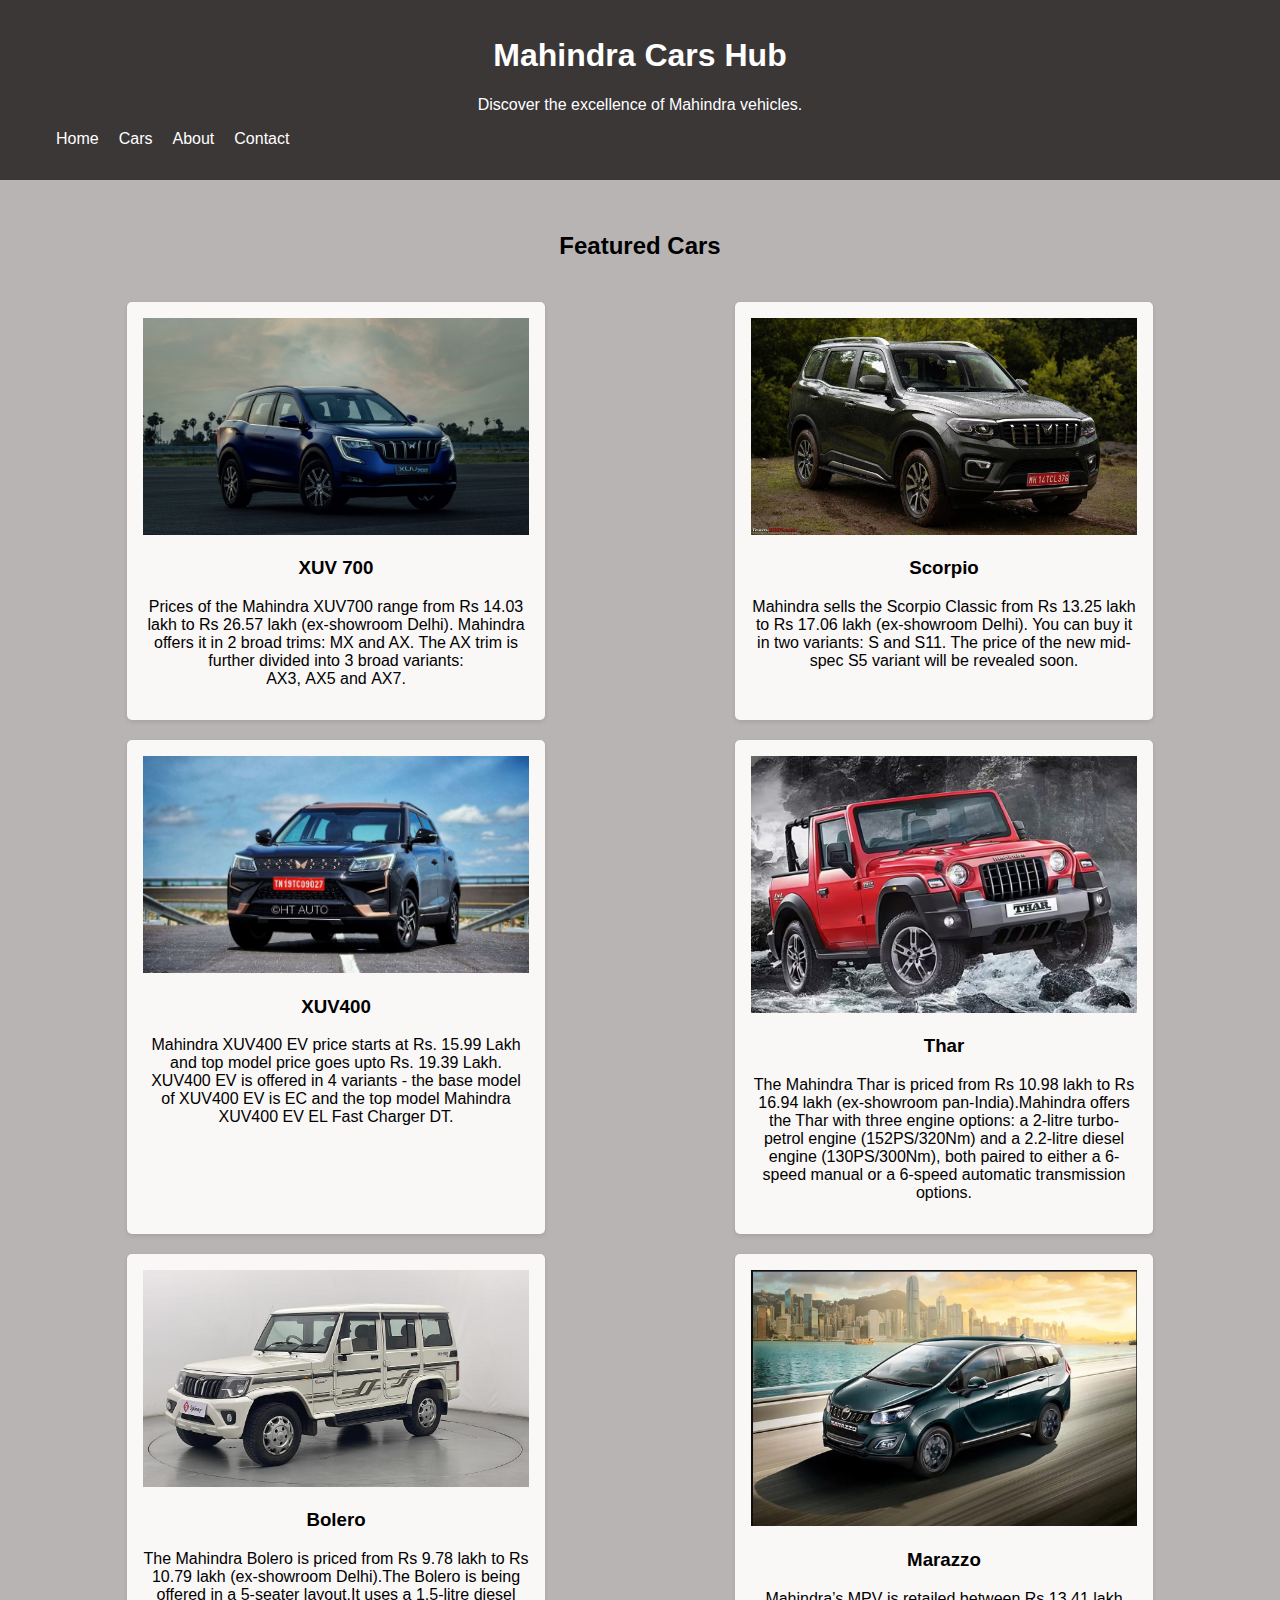
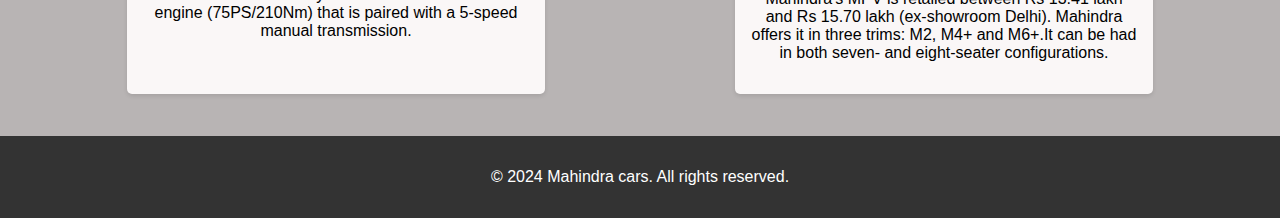
<file: task1/index.html>
<!DOCTYPE html>
<html lang="en">
<head>
    <meta charset="UTF-8">
    <meta name="viewport" content="width=device-width, initial-scale=1.0">
    <title>Car Enthusiast Hub</title>
    <link rel="stylesheet" href="./style.css">
</head>
<body>
    <header>
        <h1>Mahindra Cars Hub</h1>
        <p>Discover the excellence of Mahindra vehicles.</p>
        <nav>
            <ul>
                <li><a href="#">Home</a></li>
                <li><a href="#">Cars</a></li>
                <li><a href="#">About</a></li>
                <li><a href="#">Contact</a></li>   
            </ul>     
        </nav>
    </header>

    <section>
        <h2>Featured Cars</h2>
        <div class="car-list">
           <div class="car">
                <img src="car11.jpg" alt="Car 6">
                <h3>XUV 700</h3>
                <p>Prices of the Mahindra XUV700 range from Rs 14.03 lakh to Rs 26.57 lakh (ex-showroom Delhi).
                    Mahindra offers it in 2 broad trims: MX and AX. The AX trim is further divided into 3 broad variants: AX3, AX5 and AX7.</p>
            </div>  <div class="car">
                <img src="car22.jpg" alt="Car 5">
                <h3>Scorpio</h3>
                <p>Mahindra sells the Scorpio Classic from Rs 13.25 lakh to Rs 17.06 lakh (ex-showroom Delhi).
                    You can buy it in two variants: S and S11. The price of the new mid-spec S5 variant will be revealed soon.
                    </p>
            </div>
            <div class="car">
                <img src="car44.avif" alt="Car 2">
                <h3>XUV400</h3>
                <p>Mahindra XUV400 EV price starts at Rs. 15.99 Lakh and top model price goes upto Rs. 19.39 Lakh. XUV400 EV is offered in 4 variants - the base model of XUV400 EV is EC and the top model Mahindra XUV400 EV EL Fast Charger DT.</p>
            </div>
            <div class="car">
                <img src="mahindra-thar-1.avif" alt="Car 3">
                <h3>Thar</h3>
                <p>The Mahindra Thar is priced from Rs 10.98 lakh to Rs 16.94 lakh (ex-showroom pan-India).Mahindra offers the Thar with three engine options: a 2-litre turbo-petrol engine (152PS/320Nm) and a 2.2-litre diesel engine (130PS/300Nm), both paired to either a 6-speed manual or a 6-speed automatic transmission options. 
                </p>
            </div>
            <div class="car">
                <img src="Spinny-Assured-Mahindra-Bolero.jpg" alt="Car 4">
                <h3>Bolero</h3>
                <p>The Mahindra Bolero is priced from Rs 9.78 lakh to Rs 10.79 lakh (ex-showroom Delhi).The Bolero is being offered in a 5-seater layout.It uses a 1.5-litre diesel engine (75PS/210Nm) that is paired with a 5-speed manual transmission.
                    </p>
            </div>
           
            <div class="car">
                <img src="car55.jpg" alt="Car 1">
                <h3>Marazzo</h3>
                <p> Mahindra’s MPV is retailed between Rs 13.41 lakh and Rs 15.70 lakh (ex-showroom Delhi). Mahindra offers it in three trims: M2, M4+ and M6+.It can be had in both seven- and eight-seater configurations.
                </p>
            </div>
        </div>
    </section>

    <footer>
        <p>&copy; 2024 Mahindra cars. All rights reserved.</p>
    </footer>

</body>
</html>
</file>
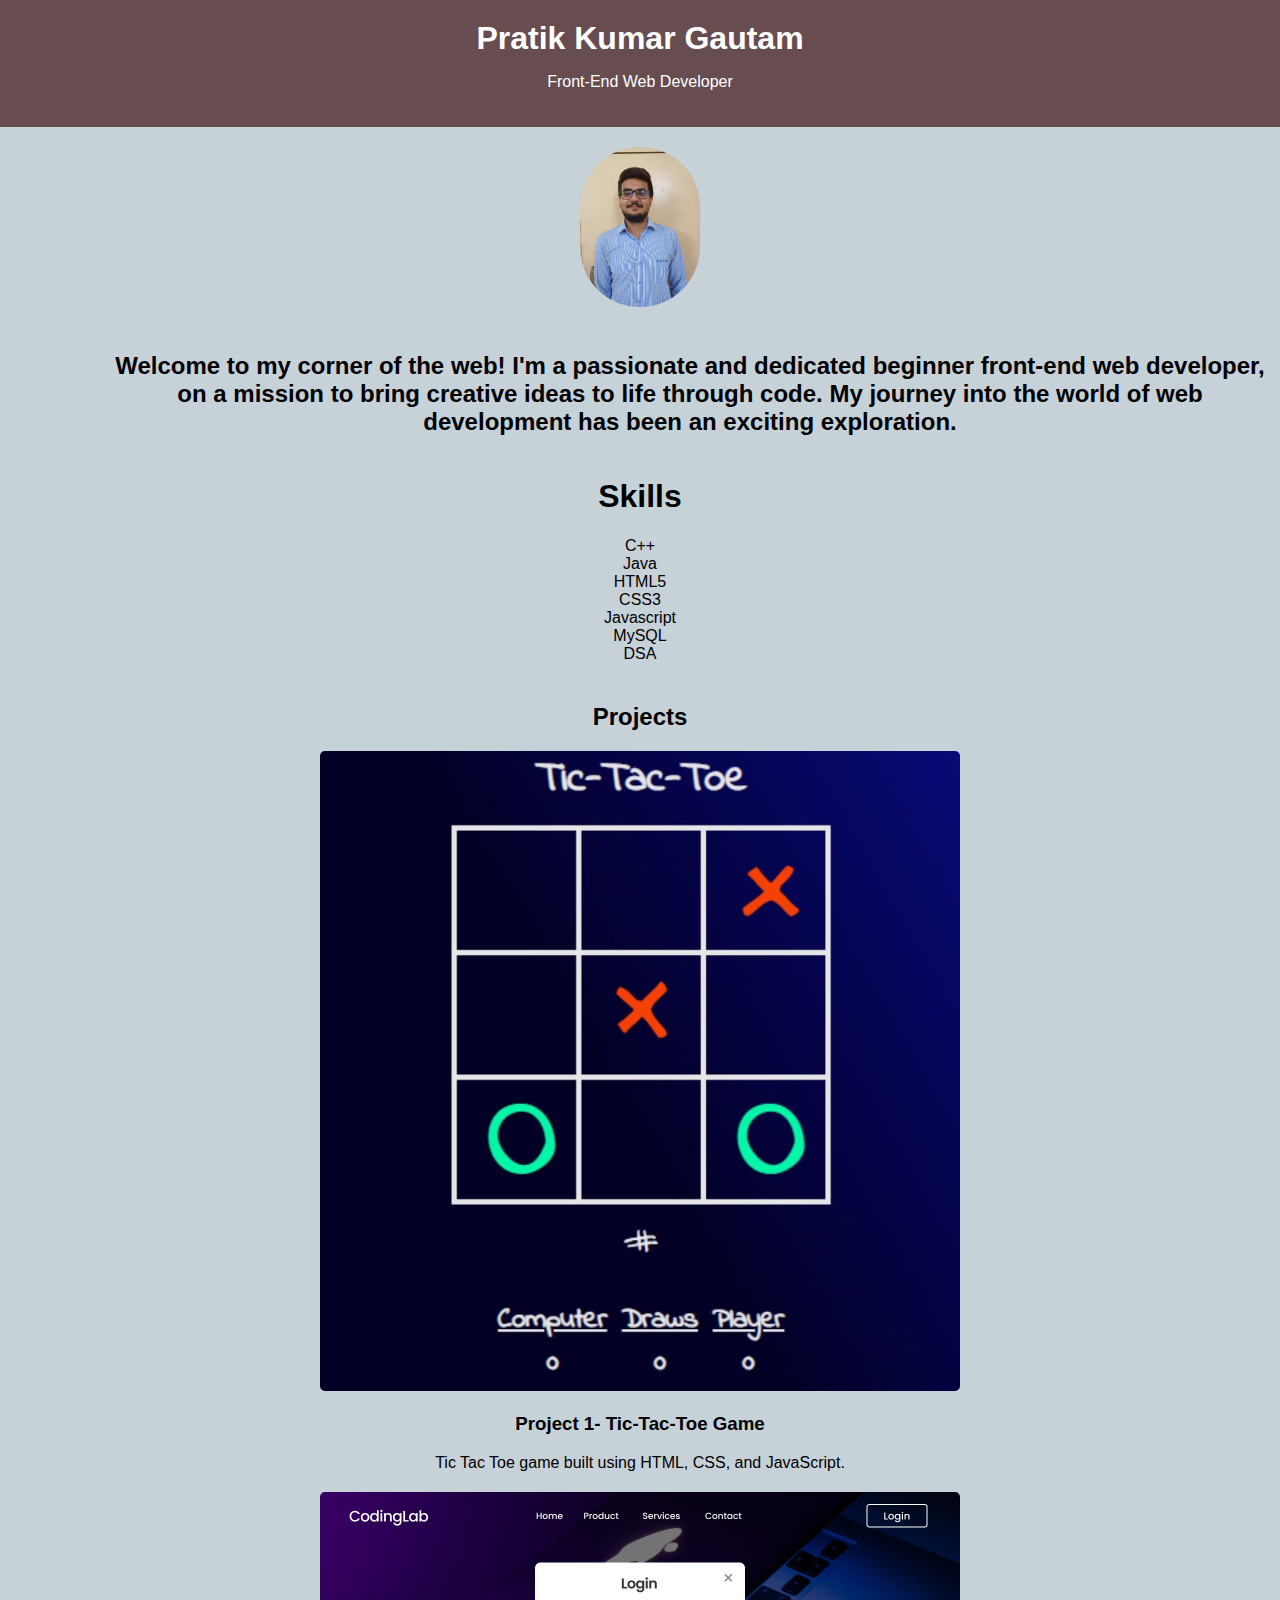
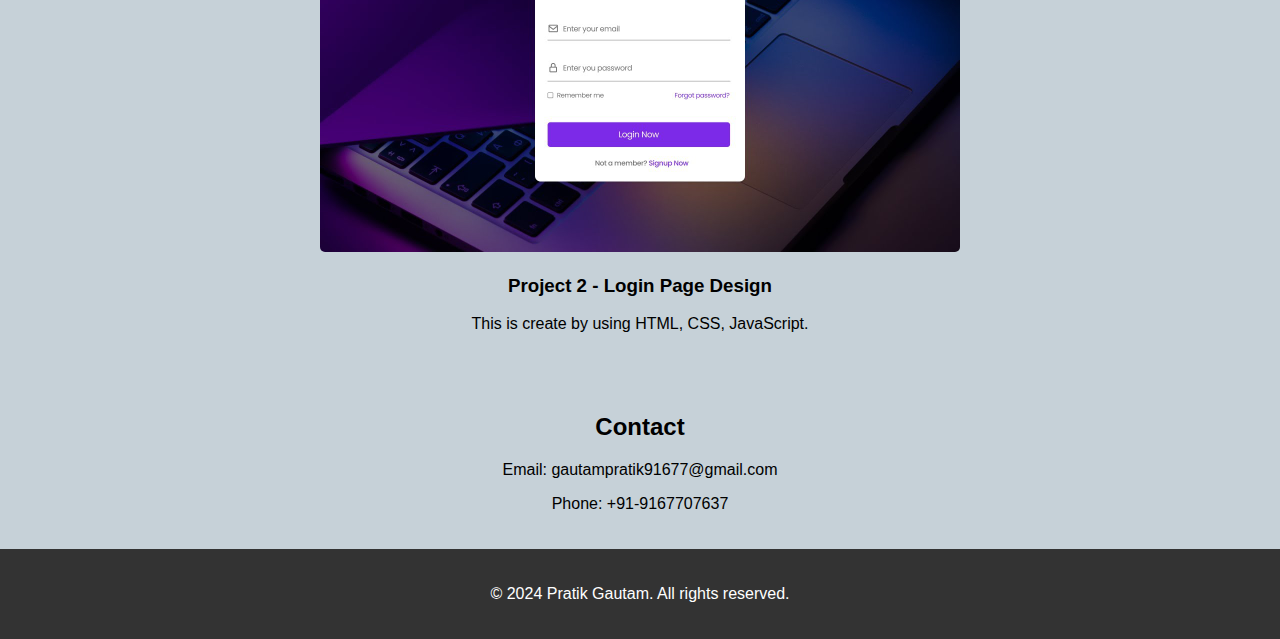
<file: task2/index.html>
<!DOCTYPE html>
<html lang="en">
  <head>
    <meta charset="UTF-8" />
    <meta name="viewport" content="width=device-width, initial-scale=1.0" />
    <link rel="stylesheet" href="./style.css" />
    <title>My Portfolio</title>
  </head>
  <body>
    <header>
      <h1>Pratik Kumar Gautam</h1>
      <p> Front-End Web Developer</p>
    </header>

    <section id="about">
      <img src="pratik.jpg" alt="Pratik" />
    </section>

    <section id="about1">
      <h2>Welcome to my corner of the web! I'm a passionate and dedicated beginner front-end web developer, on a mission to bring creative ideas to life through code. My journey into the world of web development has been an exciting exploration.
      </h2>
    </section>

    <div class="skills">
      <center>
        <h1>Skills</h1>
        <span>
          C++ <br> Java  <br> 
          HTML5 <br> CSS3 <br> Javascript <br>
          MySQL  <br> DSA
        </span>
      </center>
    </div>

    <section id="projects">
      <h2>Projects</h2>
      <div class="project">
        <img src="tic.jpg" alt="Project 1" />
        <h3>Project 1- Tic-Tac-Toe Game</h3>
        <p id="para">Tic Tac Toe game built using HTML, CSS, and JavaScript.</p>
      </div>
      <div class="project">
        <img src="login.jpg" alt="Project 2" />
        <h3>Project 2 - Login Page Design</h3>
        <p>
          This is create by using HTML, CSS, JavaScript.
        </p>
      </div>
    </section>
   
    <section id="contact">
      <h2>Contact</h2>
      <p>Email: gautampratik91677@gmail.com</p>
      <p>Phone: +91-9167707637</p>
    </section>
    <footer>
      <p>&copy; 2024 Pratik Gautam. All rights reserved.</p>
    </footer>
  </body>
</html>
</file>
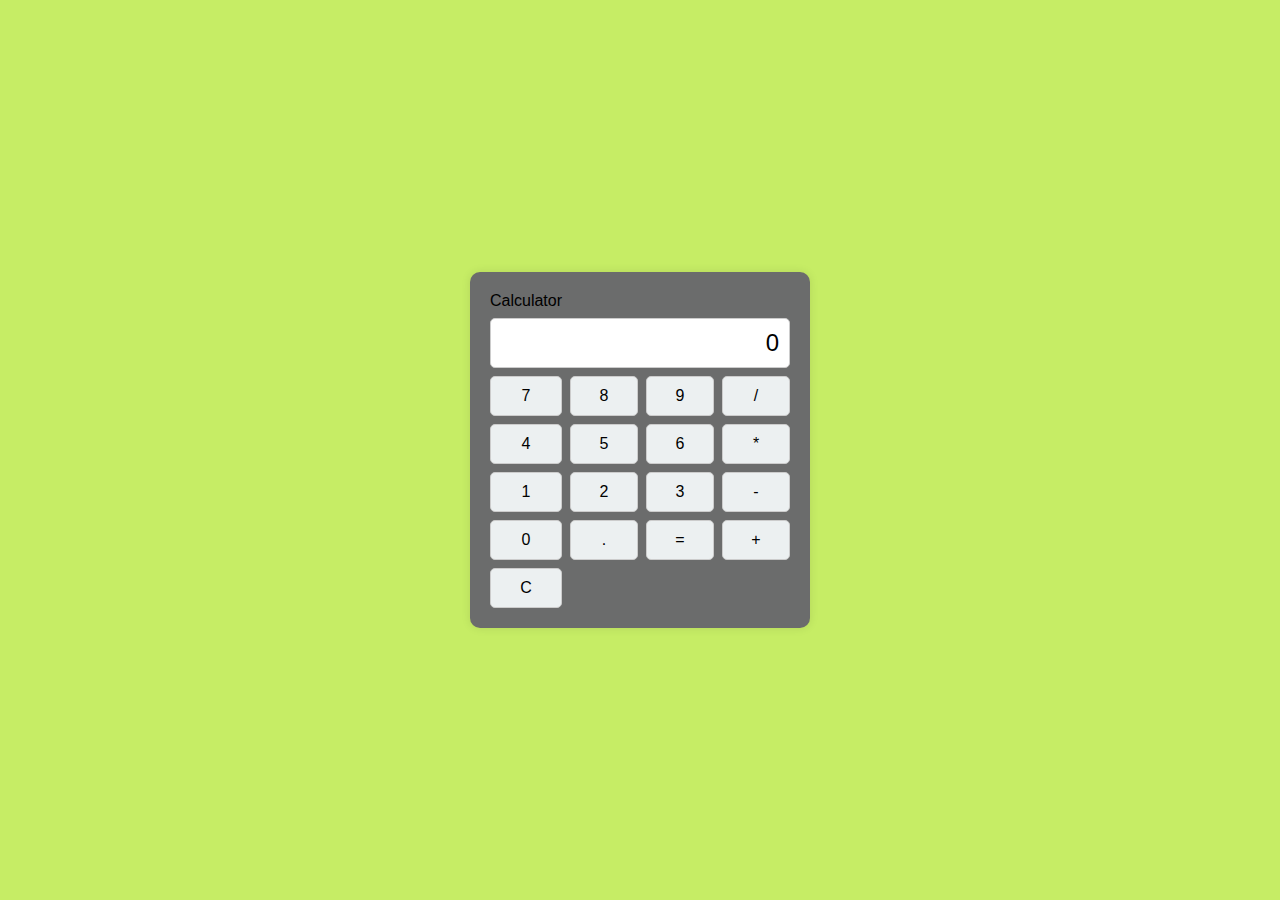
<file: task3/index.html>
<!DOCTYPE html>
<html lang="en">
<head>
    <meta charset="UTF-8">
    <meta name="viewport" content="width=device-width, initial-scale=1.0">
    <title>Basic Calculator</title>
    <link rel="stylesheet" href="./style.css">
</head>
<body>

    <div id="calculator">
        <div>Calculator</div>
        <div id="display">0</div>
        <button onclick="appendToDisplay('7')">7</button>
        <button onclick="appendToDisplay('8')">8</button>
        <button onclick="appendToDisplay('9')">9</button>
        <button onclick="appendToDisplay('/')">/</button>
        <button onclick="appendToDisplay('4')">4</button>
        <button onclick="appendToDisplay('5')">5</button>
        <button onclick="appendToDisplay('6')">6</button>
        <button onclick="appendToDisplay('*')">*</button>
        <button onclick="appendToDisplay('1')">1</button>
        <button onclick="appendToDisplay('2')">2</button>
        <button onclick="appendToDisplay('3')">3</button>
        <button onclick="appendToDisplay('-')">-</button>
        <button onclick="appendToDisplay('0')">0</button>
        <button onclick="appendToDisplay('.')">.</button>
        <button onclick="calculate()">=</button>
        <button onclick="appendToDisplay('+')">+</button>
        <button onclick="clearDisplay()">C</button>
    </div>

    <script src="./script.js"></script>
</body>
</html>
</file>
<file: task1/style.css>
body {
    font-family: 'Arial', sans-serif;
    margin: 0;
    padding: 0;
    background-color: #b8b4b4;
}
#about{
    border: 50px;
    border-radius: 50px solid black;

}

header {
    background-color: #3b3737;
    color: white;
    padding: 1em;
    text-align: center;
}

nav ul {
    list-style: none;
    display: flex;
}

nav li {
    margin-right: 20px;
}

nav a {
    text-decoration: none;
    color: #fff;
}

section {
    padding: 2em;
    text-align: center;
}

.car-list {
    display: flex;
    flex-wrap: wrap;
    justify-content: space-around;
    margin-top: 2em;
}

.car {
    flex: 0 0 calc(33.33% - 20px);
    margin: 10px;
    padding: 1em;
    background-color: #faf7f7;
    border-radius: 5px;
    box-shadow: 0 2px 4px rgba(0, 0, 0, 0.1);
    text-align: center;
}

.car img {
    max-width: 100%;
    height: auto;
}

footer {
    background-color: #333;
    color: white;
    padding: 1em;
    text-align: center;
}
</file>
<file: task2/style.css>
body {
    font-family: Arial, sans-serif;
    margin: 0;
    background-color: rgb(198, 209, 216);
    padding: 0;
  }
  
  header {
    background-color: #350909a8;
    color: #ffffff;
    text-align: center;
    padding: 20px 0;
  }
  
  header h1 {
    margin: 0;
  }
  
  #about1 {
    text-align: center;
    padding: 1px 0;
    margin-left: 100px;
  }
  #about {
    text-align: center;
    padding: 20px 0;
    
  }
  
  #about img {
    width: 120px;
    border-radius: 70px 70px;
  }
  
  #skills {
    text-align: left;
    padding: 10px 0;
  }
  
  #skills ul {
    list-style: none;
  }
  
  #projects {
    text-align: center;
    padding: 20px 0;
  }
  
  .project {
    margin-bottom: 20px;
  }
  
  .project img {
    max-width: 50%;
    border-radius: 5px;
  }

  #resume,
  #contact {
    text-align: center;
    padding: 20px 0;
  }
  
  #resume a {
    text-decoration: none;
    color: #333;
    border: 1px solid #333;
    padding: 10px 20px;
    border-radius: 5px;
    background-color: rgb(23, 174, 119);

  }
  
  footer {
    background-color: #333;
    color: #fff;
    text-align: center;
    padding: 20px 0;
  }
</file>
<file: task3/style.css>
body {
    font-family: 'Arial', sans-serif;
    margin: 0;
    padding: 0;
    display: flex;
    align-items: center;
    justify-content: center;
    height: 100vh;
    background-color: #c6ed65;
}

#calculator {
    display: grid;
    grid-template-columns: repeat(4, 1fr);
    gap: 8px;
    max-width: 300px;
    margin: auto;
    padding: 20px;
    background-color: #6b6c6c;
    border-radius: 10px;
    box-shadow: 0 0 10px rgba(0, 0, 0, 0.1);
}

#display {
    grid-column: span 4;
    text-align: right;
    padding: 10px;
    background-color: #fff;
    border: 1px solid #ccc;
    border-radius: 5px;
    font-size: 1.5em;
}

button {
    padding: 10px;
    font-size: 1em;
    border: 1px solid #ccc;
    border-radius: 5px;
    cursor: pointer;
    transition: background-color 0.3s;
    background-color: #ecf0f1; 
}

button:hover {
    background-color: #bdc3c7; 
}
</file>
